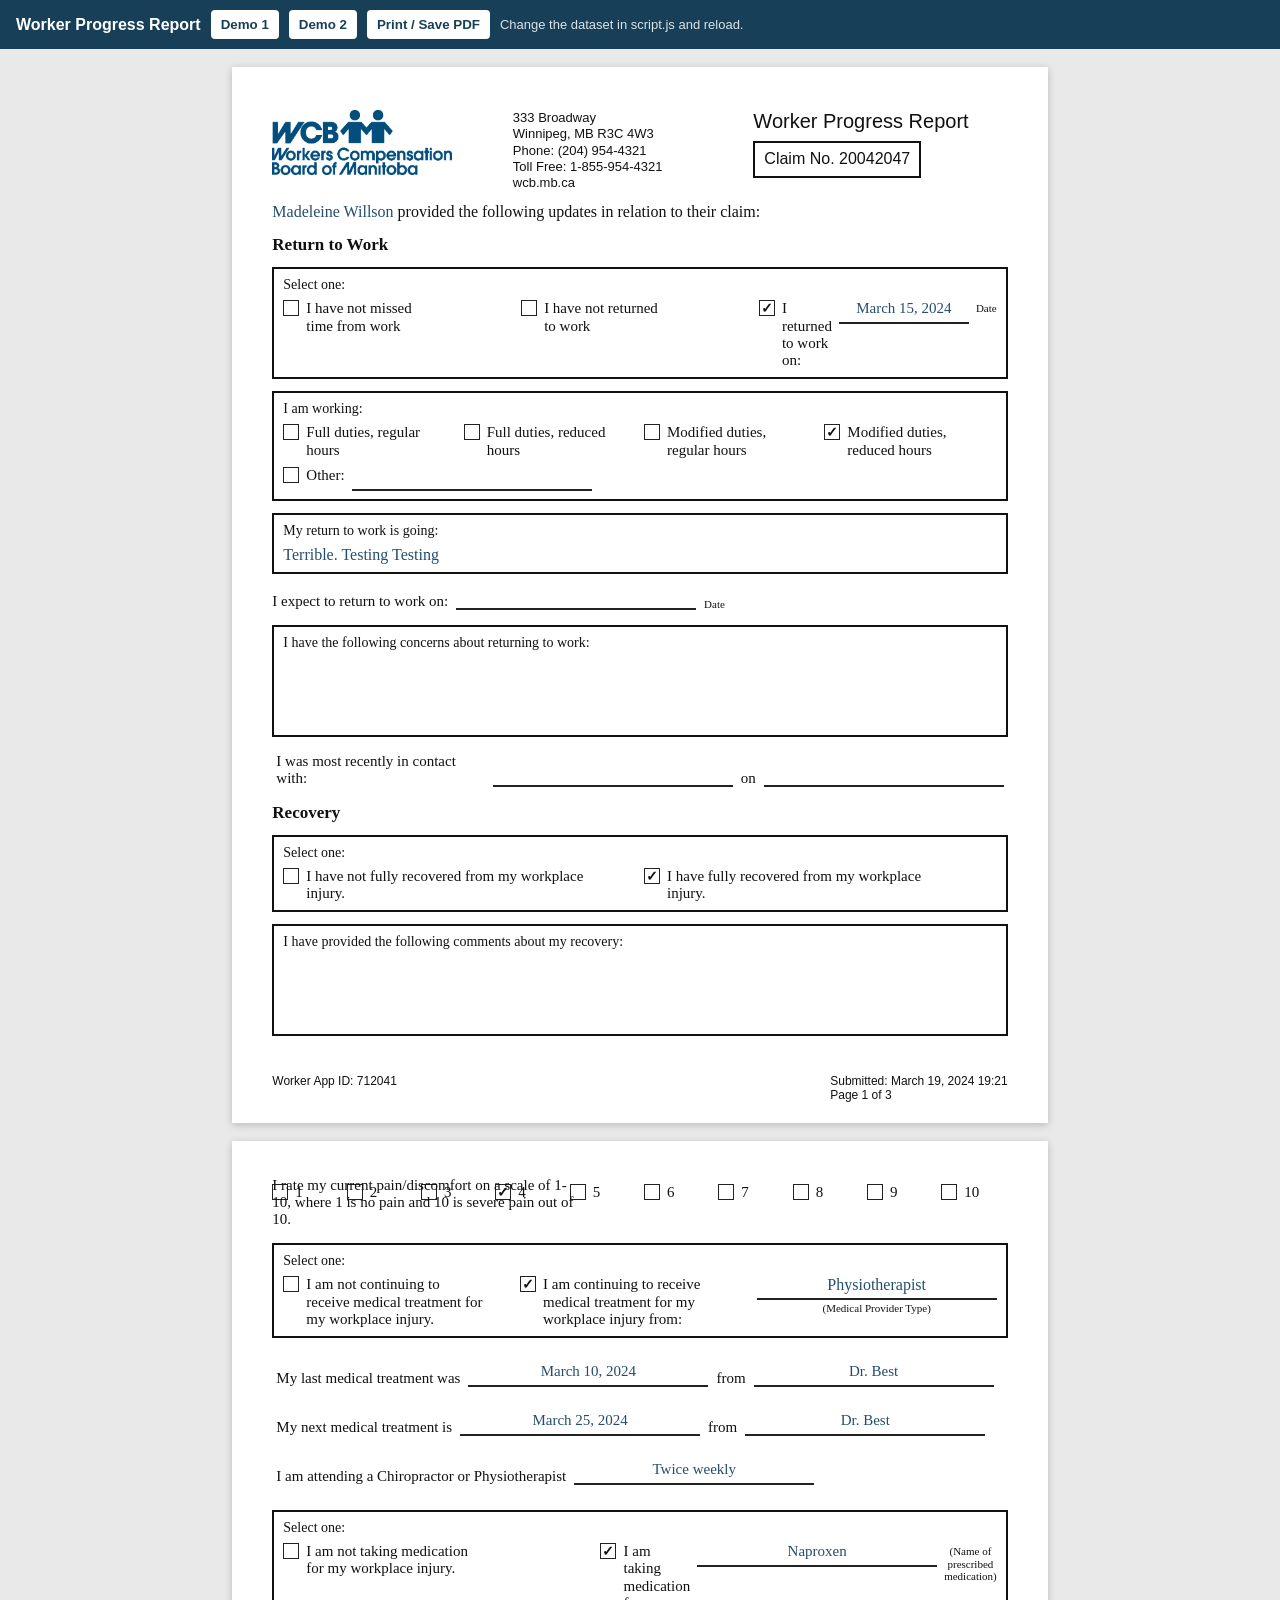
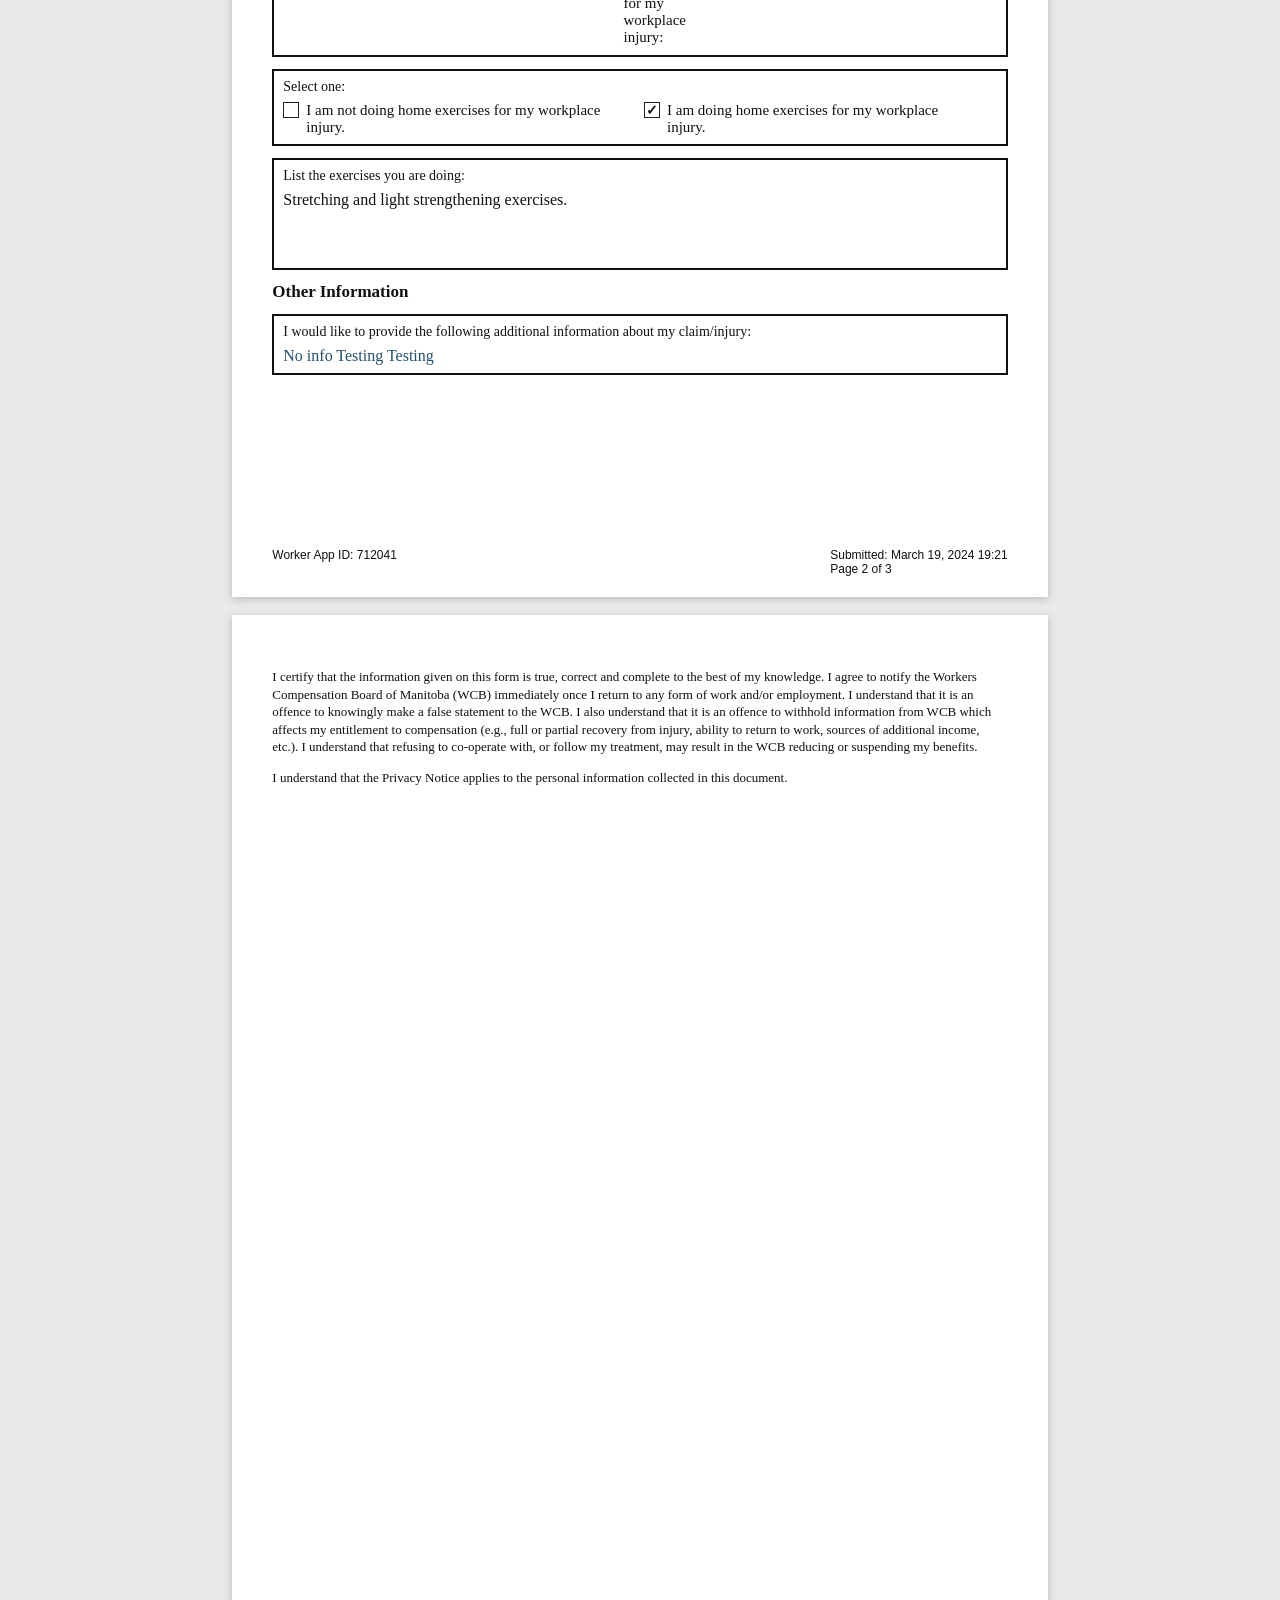
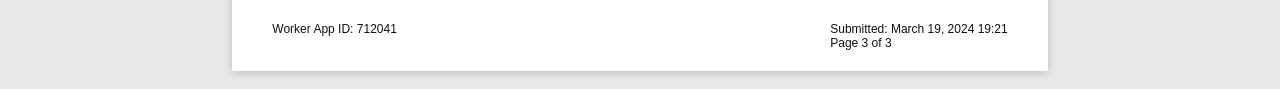
<file: exercise-1/index.html>
<!doctype html>
<html lang="en">
<head>
<meta charset="utf-8">
<meta name="viewport" content="width=device-width,initial-scale=1">
<title>Worker Progress Report</title>
<link rel="stylesheet" href="style.css">
</head>
<body>
<div class="toolbar">
  <strong>Worker Progress Report</strong>
  <button onclick="loadDemo('demo1')">Demo 1</button>
  <button onclick="loadDemo('demo2')">Demo 2</button>
  <button onclick="window.print()">Print / Save PDF</button>
  <span class="muted">Change the dataset in script.js and reload.</span>
</div>
<div id="app" class="document"></div>
<script src="script.js"></script>
</body>
</html>
</file>
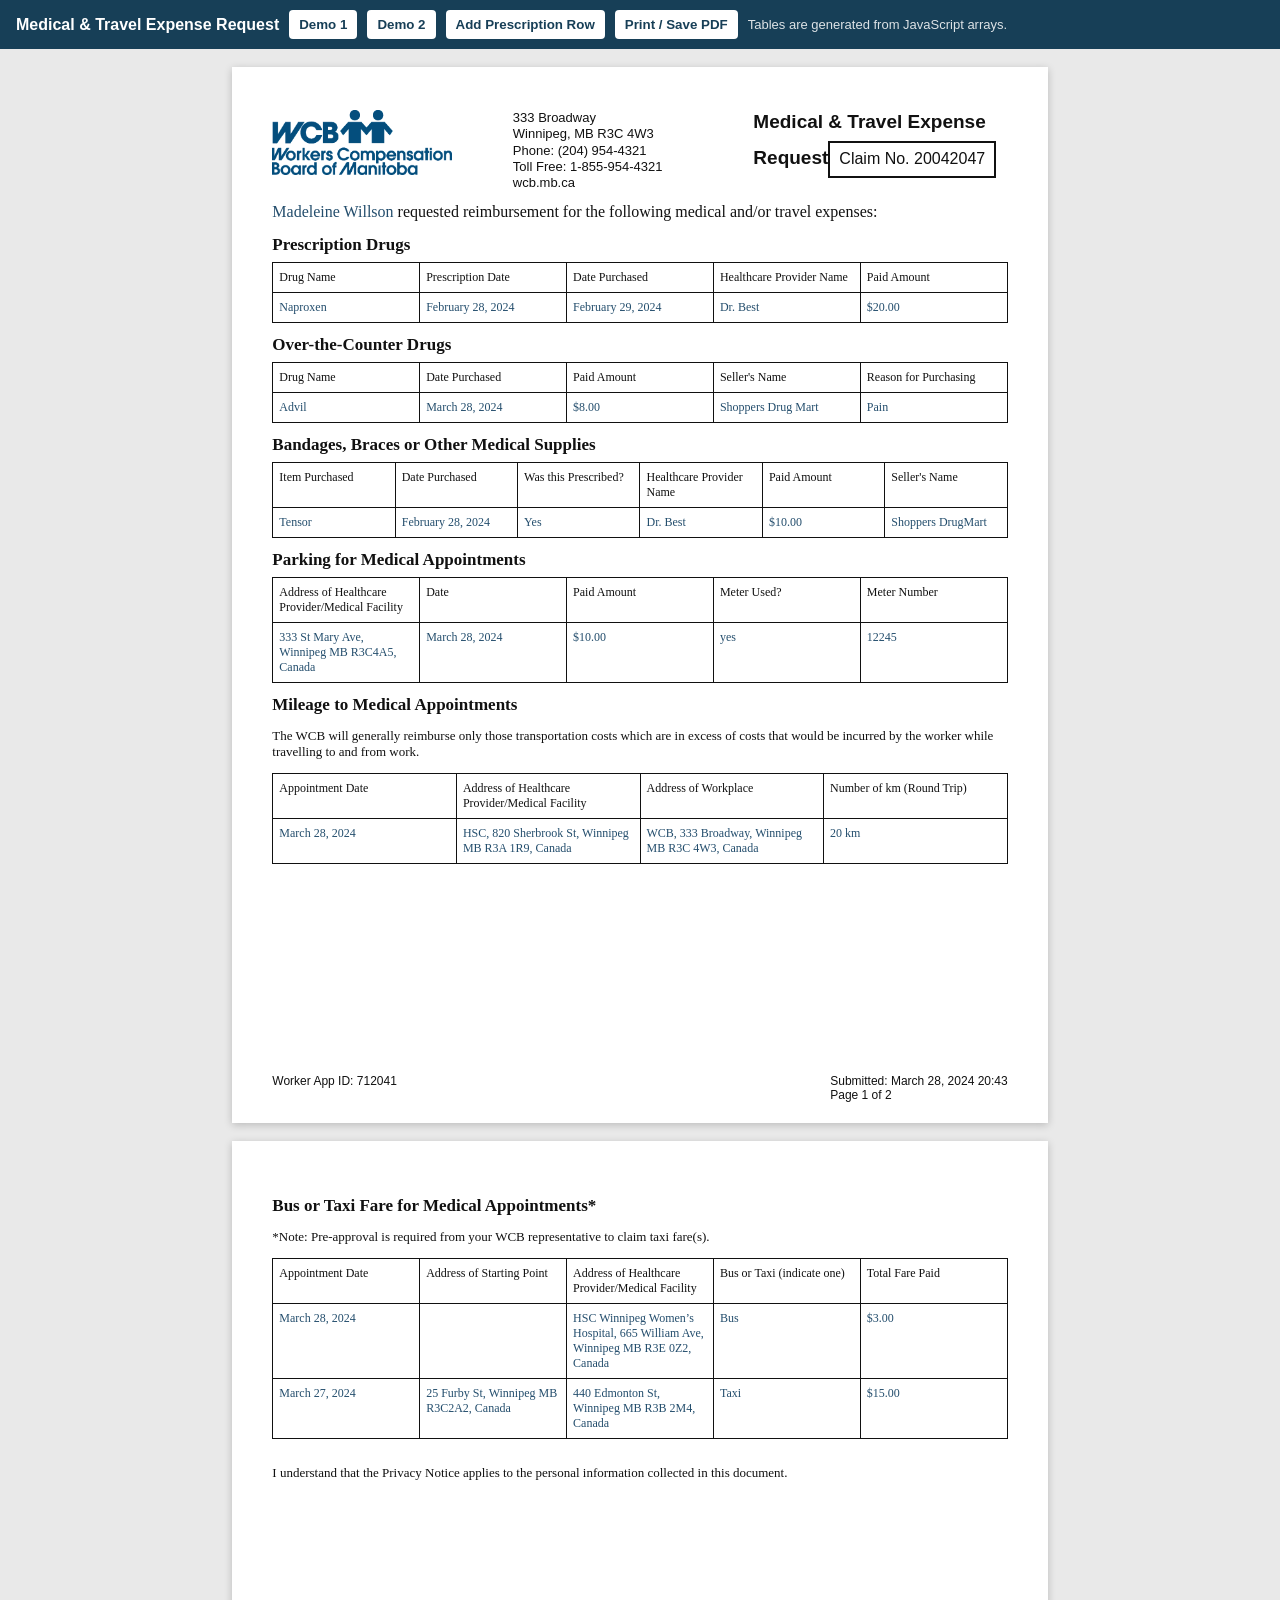
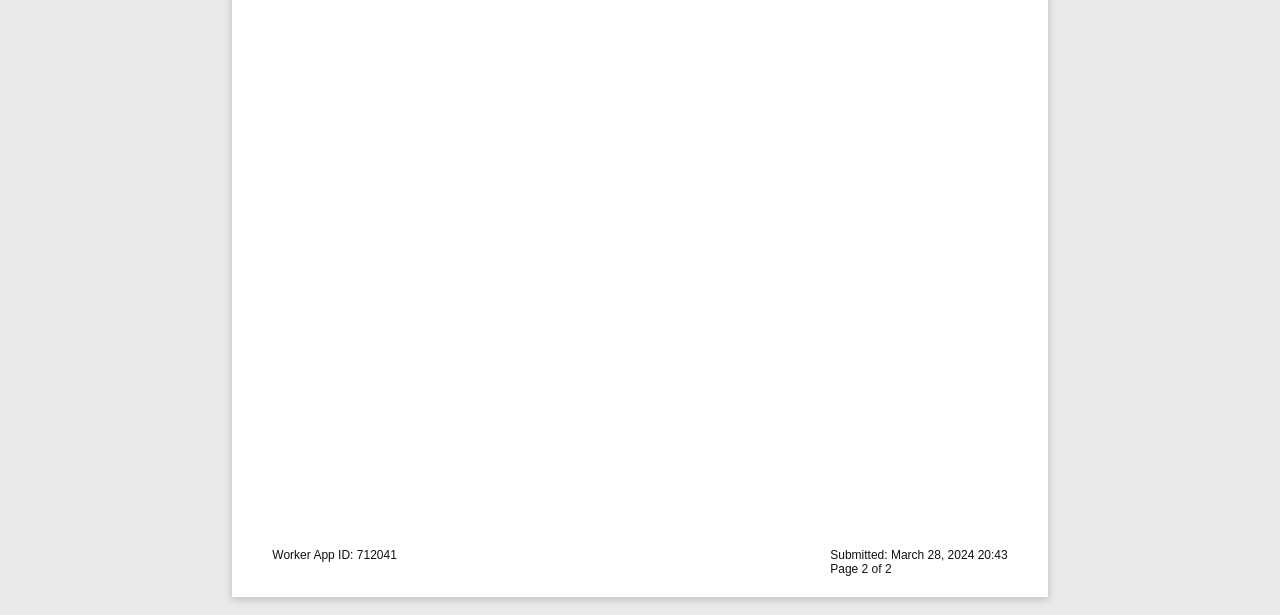
<file: exercise-2/index.html>
<!doctype html>
<html lang="en">
<head>
<meta charset="utf-8">
<meta name="viewport" content="width=device-width,initial-scale=1">
<title>Medical & Travel Expense Request</title>
<link rel="stylesheet" href="style.css">
</head>
<body>
<div class="toolbar">
  <strong>Medical & Travel Expense Request</strong>
  <button onclick="loadDemo('demo1')">Demo 1</button>
  <button onclick="loadDemo('demo2')">Demo 2</button>
  <button onclick="addExpense()">Add Prescription Row</button>
  <button onclick="window.print()">Print / Save PDF</button>
  <span class="muted">Tables are generated from JavaScript arrays.</span>
</div>
<div id="app" class="document"></div>
<script src="script.js"></script>
</body>
</html>
</file>
<file: exercise-1/style.css>
*{box-sizing:border-box}
body{margin:0;background:#e9e9e9;color:#111;font-family:Georgia,"Times New Roman",serif}
.toolbar{position:sticky;top:0;z-index:20;background:#173f57;color:#fff;padding:10px 16px;font-family:Arial,sans-serif;display:flex;gap:10px;align-items:center;flex-wrap:wrap}
.toolbar button,.toolbar select{padding:7px 10px;border:0;border-radius:4px}
.toolbar button{cursor:pointer;background:#fff;color:#173f57;font-weight:700}
.toolbar .muted{opacity:.85;font-size:13px}
.document{width:8.5in;margin:18px auto}
.page{width:8.5in;min-height:11in;background:#fff;margin:0 auto 18px;padding:.45in .42in .55in;position:relative;box-shadow:0 2px 8px rgba(0,0,0,.2);page-break-after:always}
.page:last-child{page-break-after:auto}
.header{display:grid;grid-template-columns:1.05fr 1.05fr 1.2fr;gap:18px;align-items:start;margin-bottom:12px}
.logo{width:180px;max-height:95px;object-fit:contain;object-position:left center}
.contact{font-family:Arial,sans-serif;font-size:13px;line-height:1.25}
.titlebox{font-family:Arial,sans-serif;font-size:20px;line-height:1.15;text-align:left;min-width:0}.report-title{white-space:nowrap}.expense-title{font-size:19px;line-height:1.12}
.claim{border:2px solid #111;padding:7px 9px;margin-top:8px;display:inline-block;font-size:16px}
h2{font-size:17px;margin:12px 0 7px}
h3{font-size:15px;margin:10px 0 5px}
.intro{font-size:16px;margin:5px 0 14px}
.blue{color:#244e6d}
.section{border:2px solid #111;padding:8px 9px;margin:12px 0}
.section-title{font-size:14px;margin-bottom:7px}
.grid{display:grid;gap:8px}
.grid-2{grid-template-columns:1fr 1fr}
.grid-3{grid-template-columns:repeat(3,1fr)}
.grid-4{grid-template-columns:repeat(4,1fr)}
.check{display:flex;gap:7px;align-items:flex-start;font-size:15px;line-height:1.15}
.box{width:16px;height:16px;border:1px solid #222;display:inline-flex;align-items:center;justify-content:center;flex:0 0 16px;font-family:Arial,sans-serif;font-size:14px}
.box.checked::after{content:"✓";font-weight:bold}
.inline-field{display:flex;align-items:flex-end;gap:8px;font-size:15px}
.line{border-bottom:2px solid #222;min-width:130px;height:24px;display:inline-block;color:#244e6d;text-align:center}
.line.long{min-width:240px}
.label{font-size:11px;text-align:center;margin-top:2px}
.textbox{border:2px solid #111;min-height:85px;padding:8px;font-size:15px}
.bigbox{min-height:112px}
.rating{display:grid;grid-template-columns:repeat(10,1fr);gap:8px;margin-top:5px}
.footer{position:absolute;bottom:.22in;left:.42in;right:.42in;display:flex;justify-content:space-between;font:12px Arial,sans-serif}
.small{font-size:12px}
.note{font-size:13px;line-height:1.2}
.table-wrap{overflow:hidden}
table{width:100%;border-collapse:collapse;table-layout:fixed;font-size:12px}
th,td{border:1.5px solid #111;padding:7px 6px;vertical-align:top;word-wrap:break-word}
th{font-weight:normal;text-align:left}
td.data{color:#244e6d}
.total{font-weight:bold;text-align:right;font-family:Arial,sans-serif}
.signature-text{font-size:13px;line-height:1.35;margin-top:10px}
@media(max-width:900px){
 .document,.page{width:100%}.page{min-height:auto;margin-bottom:12px;padding:25px 20px 55px}
 .header{grid-template-columns:1fr}.footer{position:static;margin-top:30px}
}
@media print{
 body{background:#fff}.toolbar{display:none}.document{margin:0;width:auto}.page{margin:0;box-shadow:none}
 @page{size:letter;margin:0}
}
</file>
<file: exercise-2/style.css>
*{box-sizing:border-box}
body{margin:0;background:#e9e9e9;color:#111;font-family:Georgia,"Times New Roman",serif}
.toolbar{position:sticky;top:0;z-index:20;background:#173f57;color:#fff;padding:10px 16px;font-family:Arial,sans-serif;display:flex;gap:10px;align-items:center;flex-wrap:wrap}
.toolbar button,.toolbar select{padding:7px 10px;border:0;border-radius:4px}
.toolbar button{cursor:pointer;background:#fff;color:#173f57;font-weight:700}
.toolbar .muted{opacity:.85;font-size:13px}
.document{width:8.5in;margin:18px auto}
.page{width:8.5in;min-height:11in;background:#fff;margin:0 auto 18px;padding:.45in .42in .55in;position:relative;box-shadow:0 2px 8px rgba(0,0,0,.2);page-break-after:always}
.page:last-child{page-break-after:auto}
.header{display:grid;grid-template-columns:1.05fr 1.05fr 1.2fr;gap:18px;align-items:start;margin-bottom:12px}
.logo{width:180px;max-height:95px;object-fit:contain;object-position:left center}
.contact{font-family:Arial,sans-serif;font-size:13px;line-height:1.25}
.titlebox{font-family:Arial,sans-serif;font-size:20px;line-height:1.15;text-align:left;min-width:0}.report-title{white-space:nowrap}.expense-title{font-size:19px;line-height:1.12}
.claim{border:2px solid #111;padding:7px 9px;margin-top:8px;display:inline-block;font-size:16px}
h2{font-size:17px;margin:12px 0 7px}
h3{font-size:15px;margin:10px 0 5px}
.intro{font-size:16px;margin:5px 0 14px}
.blue{color:#244e6d}
.section{border:2px solid #111;padding:8px 9px;margin:12px 0}
.section-title{font-size:14px;margin-bottom:7px}
.grid{display:grid;gap:8px}
.grid-2{grid-template-columns:1fr 1fr}
.grid-3{grid-template-columns:repeat(3,1fr)}
.grid-4{grid-template-columns:repeat(4,1fr)}
.check{display:flex;gap:7px;align-items:flex-start;font-size:15px;line-height:1.15}
.box{width:16px;height:16px;border:1px solid #222;display:inline-flex;align-items:center;justify-content:center;flex:0 0 16px;font-family:Arial,sans-serif;font-size:14px}
.box.checked::after{content:"✓";font-weight:bold}
.inline-field{display:flex;align-items:flex-end;gap:8px;font-size:15px}
.line{border-bottom:2px solid #222;min-width:130px;height:24px;display:inline-block;color:#244e6d;text-align:center}
.line.long{min-width:240px}
.label{font-size:11px;text-align:center;margin-top:2px}
.textbox{border:2px solid #111;min-height:85px;padding:8px;font-size:15px}
.bigbox{min-height:112px}
.rating{display:grid;grid-template-columns:repeat(10,1fr);gap:8px;margin-top:5px}
.footer{position:absolute;bottom:.22in;left:.42in;right:.42in;display:flex;justify-content:space-between;font:12px Arial,sans-serif}
.small{font-size:12px}
.note{font-size:13px;line-height:1.2}
.table-wrap{overflow:hidden}
table{width:100%;border-collapse:collapse;table-layout:fixed;font-size:12px}
th,td{border:1.5px solid #111;padding:7px 6px;vertical-align:top;word-wrap:break-word}
th{font-weight:normal;text-align:left}
td.data{color:#244e6d}
.total{font-weight:bold;text-align:right;font-family:Arial,sans-serif}
.signature-text{font-size:13px;line-height:1.35;margin-top:10px}
@media(max-width:900px){
 .document,.page{width:100%}.page{min-height:auto;margin-bottom:12px;padding:25px 20px 55px}
 .header{grid-template-columns:1fr}.footer{position:static;margin-top:30px}
}
@media print{
 body{background:#fff}.toolbar{display:none}.document{margin:0;width:auto}.page{margin:0;box-shadow:none}
 @page{size:letter;margin:0}
}
</file>
